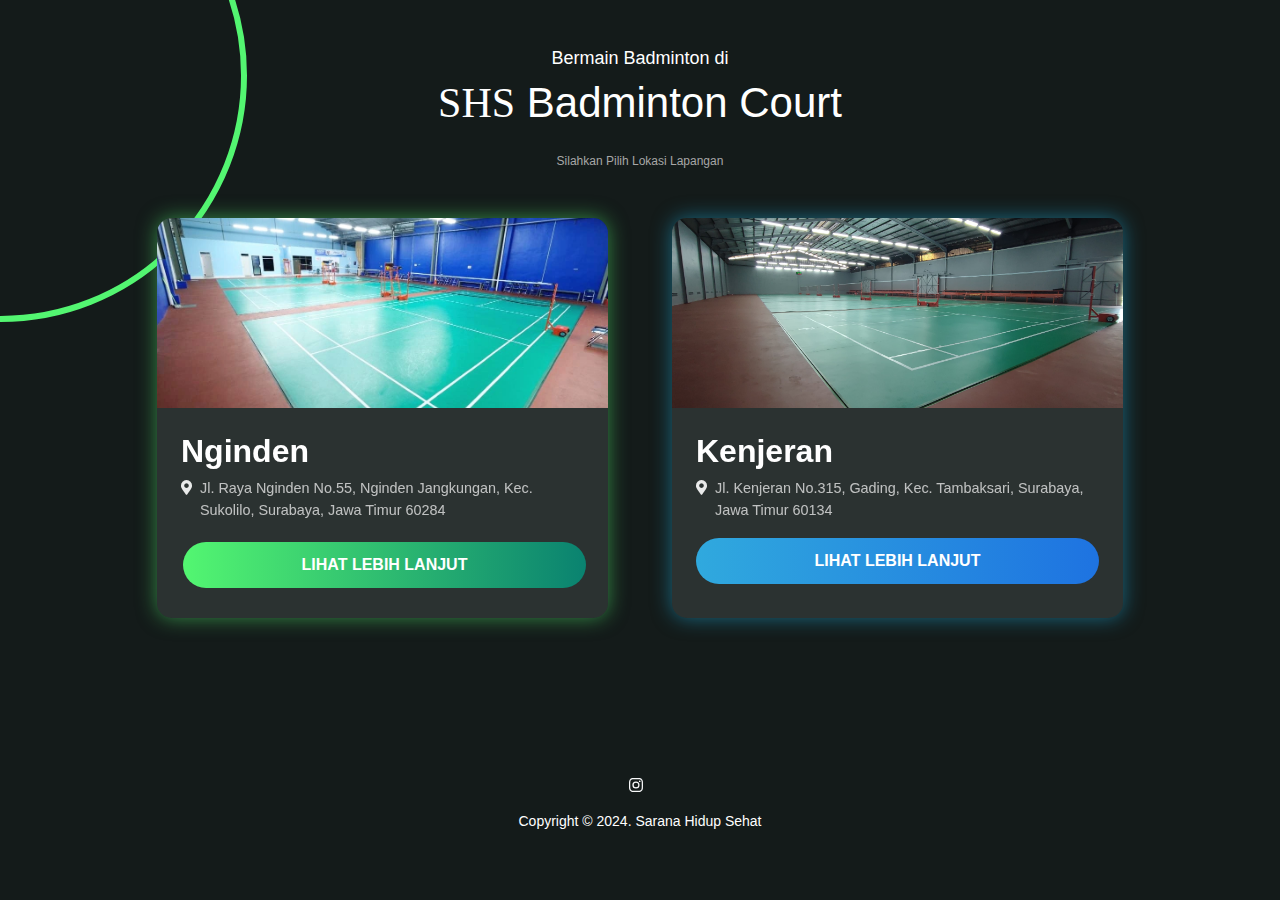
<file: index.html>
<!DOCTYPE html>
<html lang="id">
<head>
    <meta charset="UTF-8">
    <meta name="viewport" content="width=device-width, initial-scale=1.0">
    <title>SHS Badminton Court - Lapangan Badminton di Surabaya</title>
    <link rel="icon" type="image/x-icon" href="assets/img/logo.jpg" />
    <script async src="https://www.googletagmanager.com/gtag/js?id=G-WZ3SQHEWDR"></script>
    <script>
      window.dataLayer = window.dataLayer || [];
      function gtag(){dataLayer.push(arguments);}
      gtag('js', new Date());

      gtag('config', 'G-WZ3SQHEWDR');
    </script>
    <meta name="description" content="SHS Badminton Court adalah Lapangan badminton yang berada di Surabaya, lebih tepatnya bertempat pada jalan Nginden dan juga Kenjeran.">
    <meta http-equiv="Content-Security-Policy" content="
    default-src 'self';
    script-src 'self' https://stackpath.bootstrapcdn.com https://cdn.jsdelivr.net https://unpkg.com https://code.jquery.com https://cdnjs.cloudflare.com https://www.googletagmanager.com 'unsafe-inline';
    connect-src 'self' https://www.google-analytics.com;
    style-src 'self' https://stackpath.bootstrapcdn.com https://cdn.jsdelivr.net https://unpkg.com https://cdnjs.cloudflare.com https://fonts.googleapis.com 'unsafe-inline';
    img-src 'self' data: https://*.tile.openstreetmap.org https://cdnjs.cloudflare.com https://unpkg.com; 
    font-src 'self' https://cdnjs.cloudflare.com https://fonts.gstatic.com;">

    <link href="https://cdn.jsdelivr.net/npm/bootstrap@5.3.0/dist/css/bootstrap.min.css" rel="stylesheet">
    <link rel="preconnect" href="https://fonts.googleapis.com">
    <link rel="preconnect" href="https://fonts.gstatic.com" crossorigin>
    <link href="https://fonts.googleapis.com/css2?family=Montserrat:ital,wght@0,100..900;1,100..900&display=swap" rel="stylesheet">
    <link href="https://fonts.googleapis.com/css2?family=Diplomata+SC&display=swap" rel="stylesheet">
    <link rel="stylesheet" href="https://cdnjs.cloudflare.com/ajax/libs/font-awesome/5.15.3/css/all.min.css">
    <link href="assets/css/styles.css" rel="stylesheet">
    
    <script type="application/ld+json">
      {
        "@context": "http://schema.org",
        "@graph": [
          {
            "@type": "SportsActivityLocation",
            "name": "SHS Badminton Courts - Nginden",
            "address": {
              "@type": "PostalAddress",
              "streetAddress": "Jl. Raya Nginden No.55",
              "addressLocality": "Surabaya",
              "addressRegion": "Jawa Timur",
              "postalCode": "60284",
              "addressCountry": "ID"
            },
            "geo": {
              "@type": "GeoCoordinates",
              "latitude": "-7.3012",
              "longitude": "112.7623"
            },
            "aggregateRating": {
              "@type": "AggregateRating",
              "ratingValue": "4.8",
              "reviewCount": "150"
            },
            "priceRange": "$$"
          },
          {
            "@type": "SportsActivityLocation",
            "name": "SHS Badminton Courts - Kenjeran",
            "address": {
              "@type": "PostalAddress",
              "streetAddress": "Jl. Kenjeran 315. RT/RW 01/06. Kel Gading, Kec Tambaksar",
              "addressLocality": "Surabaya",
              "addressRegion": "Jawa Timur",
              "postalCode": "60134",
              "addressCountry": "ID"
            },
            "geo": {
              "@type": "GeoCoordinates",
              "latitude": "-7.2459",
              "longitude": "112.7720"
            },
            "aggregateRating": {
              "@type": "AggregateRating",
              "ratingValue": "4.9",
              "reviewCount": "39"
            },
            "priceRange": "$$"
          }
        ]
      }
    </script>      
</head>
<body class="text-white">
    
    <main>
        <div class="container mt-5">
            <svg class="top-left-circle" viewBox="0 0 247 322" fill="none" xmlns="http://www.w3.org/2000/svg">
                <circle cx="0.5" cy="75.5" r="243.5" stroke="#53F671" stroke-width="6"/>
            </svg>            
            <h1 class="text-center" style="font-size: 18px;">Bermain Badminton di</h1>
            <h2 class="text-center mb-4" style="font-size: 42px"><span class="shs">SHS</span> Badminton Court</h2>
            <p class="text-center mb-5 muted" style="font-size: 12px; color: rgb(167, 167, 167);">Silahkan Pilih Lokasi Lapangan</p>
            
            <div class="row justify-content-center">
                <div class="col-md-5 mb-4 card-column">
                  <div class="card custom-card glow-green">
                    <div class="card-image" style="background-image: url('assets/img/intterior\ \(2\).webp');"></div>
                    <div class="card-body">
                      <h3 class="card-title">Nginden</h3>
                      <p class="card-text">
                        <i class="fas fa-map-marker-alt"></i>
                        <a href="https://maps.app.goo.gl/eT5pVn6cX6fdFEFM7" target="_blank" class="address-link">
                          Jl. Raya Nginden No.55, Nginden Jangkungan, Kec. Sukolilo, Surabaya, Jawa Timur 60284
                        </a>
                      </p>
                      <a href="nginden.html" class="btn btn-primary">Lihat Lebih Lanjut</a>
                    </div>
                  </div>
                </div>
              
                <div class="col-md-5 mb-4 card-column">
                  <div class="card custom-card glow-blue">
                    <div class="card-image" style="background-image: url('assets/img/lapangankenjeran\ \(1\).jpeg');"></div>
                    <div class="card-body">
                      <h3 class="card-title">Kenjeran</h3>
                      <p class="card-text">
                        <i class="fas fa-map-marker-alt"></i>
                        <a href="https://maps.app.goo.gl/FL9CkF7kKyTRQJfQ6" target="_blank" class="address-link">
                          Jl. Kenjeran No.315, Gading, Kec. Tambaksari, Surabaya, Jawa Timur 60134
                        </a>
                      </p>
                      <a href="kenjeran.html" class="btn btn-info">Lihat Lebih Lanjut</a>
                    </div>
                  </div>
                </div>
            </div>
        </div>
    </main>

    <footer class="text-center">
      <div class="container text-white py-4 py-lg-5">
          <ul class="list-inline">
              <li class="list-inline-item"><a href="https://www.instagram.com/shs_badminton_courts/" target="_blank">
                <svg class="bi bi-instagram text-light" xmlns="http://www.w3.org/2000/svg" width="1em" height="1em" fill="currentColor" viewBox="0 0 16 16">
                  <path d="M8 0C5.829 0 5.556.01 4.703.048 3.85.088 3.269.222 2.76.42a3.917 3.917 0 0 0-1.417.923A3.927 3.927 0 0 0 .42 2.76C.222 3.268.087 3.85.048 4.7.01 5.555 0 5.827 0 8.001c0 2.172.01 2.444.048 3.297.04.852.174 1.433.372 1.942.205.526.478.972.923 1.417.444.445.89.719 1.416.923.51.198 1.09.333 1.942.372C5.555 15.99 5.827 16 8 16s2.444-.01 3.298-.048c.851-.04 1.434-.174 1.943-.372a3.916 3.916 0 0 0 1.416-.923c.445-.445.718-.891.923-1.417.197-.509.332-1.09.372-1.942C15.99 10.445 16 10.173 16 8s-.01-2.445-.048-3.299c-.04-.851-.175-1.433-.372-1.941a3.926 3.926 0 0 0-.923-1.417A3.911 3.911 0 0 0 13.24.42c-.51-.198-1.092-.333-1.943-.372C10.443.01 10.172 0 7.998 0h.003zm-.717 1.442h.718c2.136 0 2.389.007 3.232.046.78.035 1.204.166 1.486.275.373.145.64.319.92.599.28.28.453.546.598.92.11.281.24.705.275 1.485.039.843.047 1.096.047 3.231s-.008 2.389-.047 3.232c-.035.78-.166 1.203-.275 1.485a2.47 2.47 0 0 1-.599.919c-.28.28-.546.453-.92.598-.28.11-.704.24-1.485.276-.843.038-1.096.047-3.232.047s-2.39-.009-3.233-.047c-.78-.036-1.203-.166-1.485-.276a2.478 2.478 0 0 1-.92-.598 2.48 2.48 0 0 1-.6-.92c-.109-.281-.24-.705-.275-1.485-.038-.843-.046-1.096-.046-3.233 0-2.136.008-2.388.046-3.231.036-.78.166-1.204.276-1.486.145-.373.319-.64.599-.92.28-.28.546-.453.92-.598.282-.11.705-.24 1.485-.276.738-.034 1.024-.044 2.515-.045v.002zm4.988 1.328a.96.96 0 1 0 0 1.92.96.96 0 0 0 0-1.92zm-4.27 1.122a4.109 4.109 0 1 0 0 8.217 4.109 4.109 0 0 0 0-8.217zm0 1.441a2.667 2.667 0 1 1 0 5.334 2.667 2.667 0 0 1 0-5.334"></path>
              </svg></li>
              </a>
          </ul>
          <p class="mb-0">Copyright © 2024. Sarana Hidup Sehat</p>
      </div>
    </footer>

    <script src="https://cdn.jsdelivr.net/npm/bootstrap@5.3.0/dist/js/bootstrap.bundle.min.js"></script>
</body>
</html>
</file>
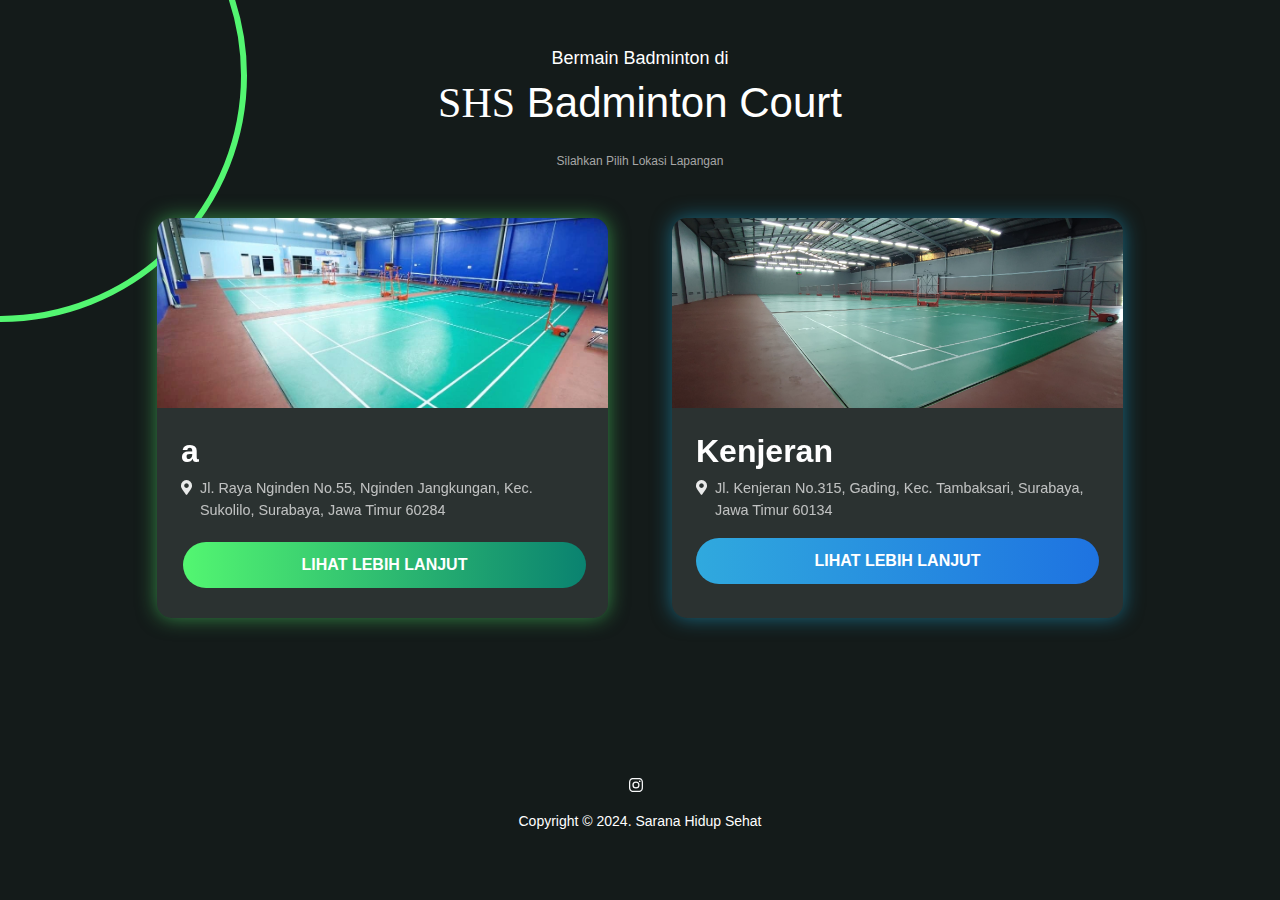
<file: selection.html>
<!DOCTYPE html>
<html lang="id">
<head>
    <meta charset="UTF-8">
    <meta name="viewport" content="width=device-width, initial-scale=1.0">
    <title>SHS Badminton Court - Lapangan Badminton di Surabaya</title>
    <meta name="description" content="SHS Badminton Court adalah Lapangan badminton yang berada di Surabaya, lebih tepatnya bertempat pada jalan Nginden dan juga Kenjeran.">
    <meta http-equiv="Content-Security-Policy" content="
    default-src 'self';
    script-src 'self' https://stackpath.bootstrapcdn.com https://cdn.jsdelivr.net https://unpkg.com https://code.jquery.com https://cdnjs.cloudflare.com 'unsafe-inline';
    style-src 'self' https://stackpath.bootstrapcdn.com https://cdn.jsdelivr.net https://unpkg.com https://cdnjs.cloudflare.com https://fonts.googleapis.com 'unsafe-inline';
    img-src 'self' data: https://*.tile.openstreetmap.org https://cdnjs.cloudflare.com https://unpkg.com; 
    font-src 'self' https://cdnjs.cloudflare.com https://fonts.gstatic.com;">

    <link href="https://cdn.jsdelivr.net/npm/bootstrap@5.3.0/dist/css/bootstrap.min.css" rel="stylesheet">
    <link rel="preconnect" href="https://fonts.googleapis.com">
    <link rel="preconnect" href="https://fonts.gstatic.com" crossorigin>
    <link href="https://fonts.googleapis.com/css2?family=Montserrat:ital,wght@0,100..900;1,100..900&display=swap" rel="stylesheet">
    <link href="https://fonts.googleapis.com/css2?family=Diplomata+SC&display=swap" rel="stylesheet">
    <link rel="stylesheet" href="https://cdnjs.cloudflare.com/ajax/libs/font-awesome/5.15.3/css/all.min.css">
    <link href="assets/css/styles.css" rel="stylesheet">
    <script type="application/ld+json">
      {
        "@context": "http://schema.org",
        "@graph": [
          {
            "@type": "SportsActivityLocation",
            "name": "SHS Badminton Courts - Nginden",
            "address": {
              "@type": "PostalAddress",
              "streetAddress": "Jl. Raya Nginden No.55",
              "addressLocality": "Surabaya",
              "addressRegion": "Jawa Timur",
              "postalCode": "60284",
              "addressCountry": "ID"
            },
            "geo": {
              "@type": "GeoCoordinates",
              "latitude": "-7.3012",
              "longitude": "112.7623"
            },
            "aggregateRating": {
              "@type": "AggregateRating",
              "ratingValue": "4.8",
              "reviewCount": "150"
            },
            "priceRange": "$$"
          },
          {
            "@type": "SportsActivityLocation",
            "name": "SHS Badminton Courts - Kenjeran",
            "address": {
              "@type": "PostalAddress",
              "streetAddress": "Jl. Kenjeran 315. RT/RW 01/06. Kel Gading, Kec Tambaksar",
              "addressLocality": "Surabaya",
              "addressRegion": "Jawa Timur",
              "postalCode": "60134",
              "addressCountry": "ID"
            },
            "geo": {
              "@type": "GeoCoordinates",
              "latitude": "-7.2459",
              "longitude": "112.7720"
            },
            "aggregateRating": {
              "@type": "AggregateRating",
              "ratingValue": "4.9",
              "reviewCount": "39"
            },
            "priceRange": "$$"
          }
        ]
      }
    </script>      
</head>
<body class="text-white">
    
    <main>
        <div class="container mt-5">
            <svg class="top-left-circle" viewBox="0 0 247 322" fill="none" xmlns="http://www.w3.org/2000/svg">
                <circle cx="0.5" cy="75.5" r="243.5" stroke="#53F671" stroke-width="6"/>
            </svg>            
            <h1 class="text-center" style="font-size: 18px;">Bermain Badminton di</h1>
            <h2 class="text-center mb-4" style="font-size: 42px"><span class="shs">SHS</span> Badminton Court</h2>
            <p class="text-center mb-5 muted" style="font-size: 12px; color: rgb(167, 167, 167);">Silahkan Pilih Lokasi Lapangan</p>
            
            <div class="row justify-content-center">
                <div class="col-md-5 mb-4 card-column">
                  <div class="card custom-card glow-green">
                    <div class="card-image" style="background-image: url('assets/img/intterior\ \(2\).webp');"></div>
                    <div class="card-body">
                      <h3 class="card-title">a</h3>
                      <p class="card-text">
                        <i class="fas fa-map-marker-alt"></i>
                        <a href="https://maps.app.goo.gl/eT5pVn6cX6fdFEFM7" target="_blank" class="address-link">
                          Jl. Raya Nginden No.55, Nginden Jangkungan, Kec. Sukolilo, Surabaya, Jawa Timur 60284
                        </a>
                      </p>
                      <a href="nginden.html" class="btn btn-primary">Lihat Lebih Lanjut</a>
                    </div>
                  </div>
                </div>
              
                <div class="col-md-5 mb-4 card-column">
                  <div class="card custom-card glow-blue">
                    <div class="card-image" style="background-image: url('assets/img/lapangankenjeran\ \(1\).jpeg');"></div>
                    <div class="card-body">
                      <h3 class="card-title">Kenjeran</h3>
                      <p class="card-text">
                        <i class="fas fa-map-marker-alt"></i>
                        <a href="https://maps.app.goo.gl/FL9CkF7kKyTRQJfQ6" target="_blank" class="address-link">
                          Jl. Kenjeran No.315, Gading, Kec. Tambaksari, Surabaya, Jawa Timur 60134
                        </a>
                      </p>
                      <a href="kenjeran.html" class="btn btn-info">Lihat Lebih Lanjut</a>
                    </div>
                  </div>
                </div>
            </div>
        </div>
    </main>

    <footer class="text-center">
      <div class="container text-white py-4 py-lg-5">
          <ul class="list-inline">
              <li class="list-inline-item"><a href="https://www.instagram.com/shs_badminton_courts/" target="_blank">
                <svg class="bi bi-instagram text-light" xmlns="http://www.w3.org/2000/svg" width="1em" height="1em" fill="currentColor" viewBox="0 0 16 16">
                  <path d="M8 0C5.829 0 5.556.01 4.703.048 3.85.088 3.269.222 2.76.42a3.917 3.917 0 0 0-1.417.923A3.927 3.927 0 0 0 .42 2.76C.222 3.268.087 3.85.048 4.7.01 5.555 0 5.827 0 8.001c0 2.172.01 2.444.048 3.297.04.852.174 1.433.372 1.942.205.526.478.972.923 1.417.444.445.89.719 1.416.923.51.198 1.09.333 1.942.372C5.555 15.99 5.827 16 8 16s2.444-.01 3.298-.048c.851-.04 1.434-.174 1.943-.372a3.916 3.916 0 0 0 1.416-.923c.445-.445.718-.891.923-1.417.197-.509.332-1.09.372-1.942C15.99 10.445 16 10.173 16 8s-.01-2.445-.048-3.299c-.04-.851-.175-1.433-.372-1.941a3.926 3.926 0 0 0-.923-1.417A3.911 3.911 0 0 0 13.24.42c-.51-.198-1.092-.333-1.943-.372C10.443.01 10.172 0 7.998 0h.003zm-.717 1.442h.718c2.136 0 2.389.007 3.232.046.78.035 1.204.166 1.486.275.373.145.64.319.92.599.28.28.453.546.598.92.11.281.24.705.275 1.485.039.843.047 1.096.047 3.231s-.008 2.389-.047 3.232c-.035.78-.166 1.203-.275 1.485a2.47 2.47 0 0 1-.599.919c-.28.28-.546.453-.92.598-.28.11-.704.24-1.485.276-.843.038-1.096.047-3.232.047s-2.39-.009-3.233-.047c-.78-.036-1.203-.166-1.485-.276a2.478 2.478 0 0 1-.92-.598 2.48 2.48 0 0 1-.6-.92c-.109-.281-.24-.705-.275-1.485-.038-.843-.046-1.096-.046-3.233 0-2.136.008-2.388.046-3.231.036-.78.166-1.204.276-1.486.145-.373.319-.64.599-.92.28-.28.546-.453.92-.598.282-.11.705-.24 1.485-.276.738-.034 1.024-.044 2.515-.045v.002zm4.988 1.328a.96.96 0 1 0 0 1.92.96.96 0 0 0 0-1.92zm-4.27 1.122a4.109 4.109 0 1 0 0 8.217 4.109 4.109 0 0 0 0-8.217zm0 1.441a2.667 2.667 0 1 1 0 5.334 2.667 2.667 0 0 1 0-5.334"></path>
              </svg></li>
              </a>
          </ul>
          <p class="mb-0">Copyright © 2024. Sarana Hidup Sehat</p>
      </div>
    </footer>

    <script src="https://cdn.jsdelivr.net/npm/bootstrap@5.3.0/dist/js/bootstrap.bundle.min.js"></script>
</body>
</html>
</file>
<file: assets/css/styles.css>
body {
    background-color: #141B1A !important;
    display: flex;
    flex-direction: column;
    min-height: 100vh;
    margin: 0;
    font-family: "Montserrat", sans-serif;
}

.shs {
  font-family: "Diplomata SC", serif;
}

.main {
    flex: 1 0 auto;
    display: flex;
    flex-direction: column;
    padding-bottom: 20px;
}

.custom-card {
    border: none;
    border-radius: 15px;
    overflow: hidden;
    background-color: rgba(255, 255, 255, 0.1);
    transition: all 0.3s ease;
    position: relative;
    backdrop-filter: blur(10px);
    height: 400px;
}

.card-image {
    height: 190px;
    background-size: cover;
    background-position: center;
    background-repeat: no-repeat;
}

.glow-green {
    box-shadow: 0 0 20px rgba(83, 246, 113, 0.5);
}

.glow-blue {
    box-shadow: 0 0 20px rgba(30, 182, 231, 0.5);
}

.card-body {
    padding: 1.5rem;
}

.card-column {
    margin: 0 20px;
}

.card-title {
    font-size: 2rem;
    margin-bottom: 0.5rem;
    font-weight: bold;
    color: white;
}

.card-text {
    font-size: 0.9rem;
    color: rgba(255, 255, 255, 0.7);
    margin-bottom: 1rem;
    display: flex;
    align-items: flex-start;
}

.card-text i {
    margin-right: 8px;
    margin-top: 3px;
    color: rgba(255, 255, 255, 0.9);
}

.address-link {
    color: rgba(255, 255, 255, 0.7);
    text-decoration: none;
    transition: color 0.3s ease;
}

.address-link:hover {
    color: white;
    text-decoration: underline;
}


.btn {
    border-radius: 25px;
    padding: 0.7rem 1.5rem;
    font-weight: bold;
    width: 100%;
    font-size: 1rem;
    text-transform: uppercase;
    transition: all 0.3s ease;
    transform: scale(1);
}

.btn-primary:hover,
.btn-info:hover {
    transform: scale(1.05);
    box-shadow: 0 0 15px rgba(255, 255, 255, 0.3);
    filter: brightness(1.1);
    color: #000;
}

.btn-primary {
    background: linear-gradient(to right, #53F671, #0A8270);
    border: none;
    color: white;
    text-align: center;
    text-decoration: none;
    display: inline-block;
    margin: 4px 2px;
    cursor: pointer;
    transition: all 0.3s ease;
}

.btn-info {
    background: linear-gradient(to right, #30A9DE, #1E73E1);
    border: none;
}

.top-left-circle {
    position: absolute;
    top: 0;
    left: 0;
    width: 247px;
    height: 322px;
}

@media only screen and (max-width: 600px) {
    .top-left-circle {
        visibility: hidden;
    }
}

footer {
    text-align: center;
    padding: 20px;
    color: #ffffff;
    font-size: 14px;
    position: relative;
    margin-top: auto;
}

h1 {
    color: white;
    font-size: 18px;
    text-align: center;
}

h2 {
    color: white;
    font-size: 42px;
    text-align: center;
    margin-bottom: 2rem;
}

.btn-info {
    color: white;
}
</file>
